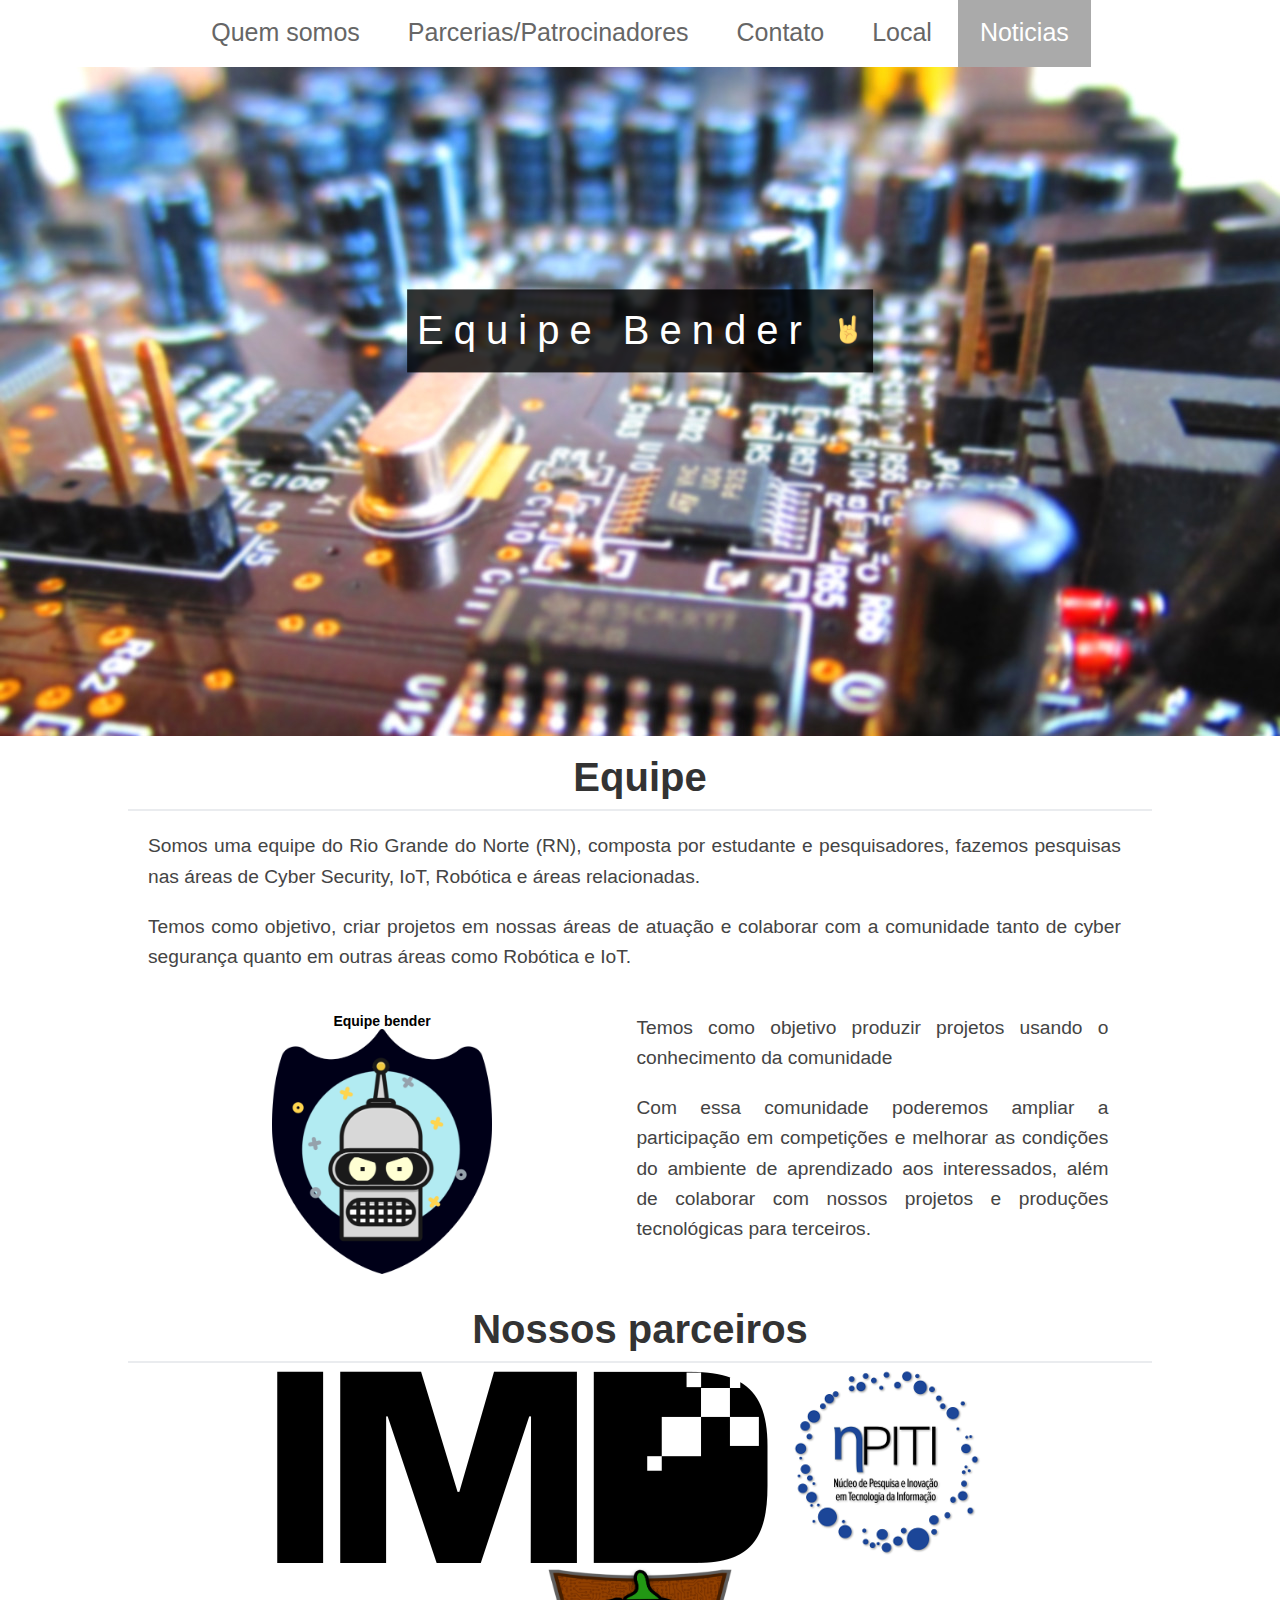
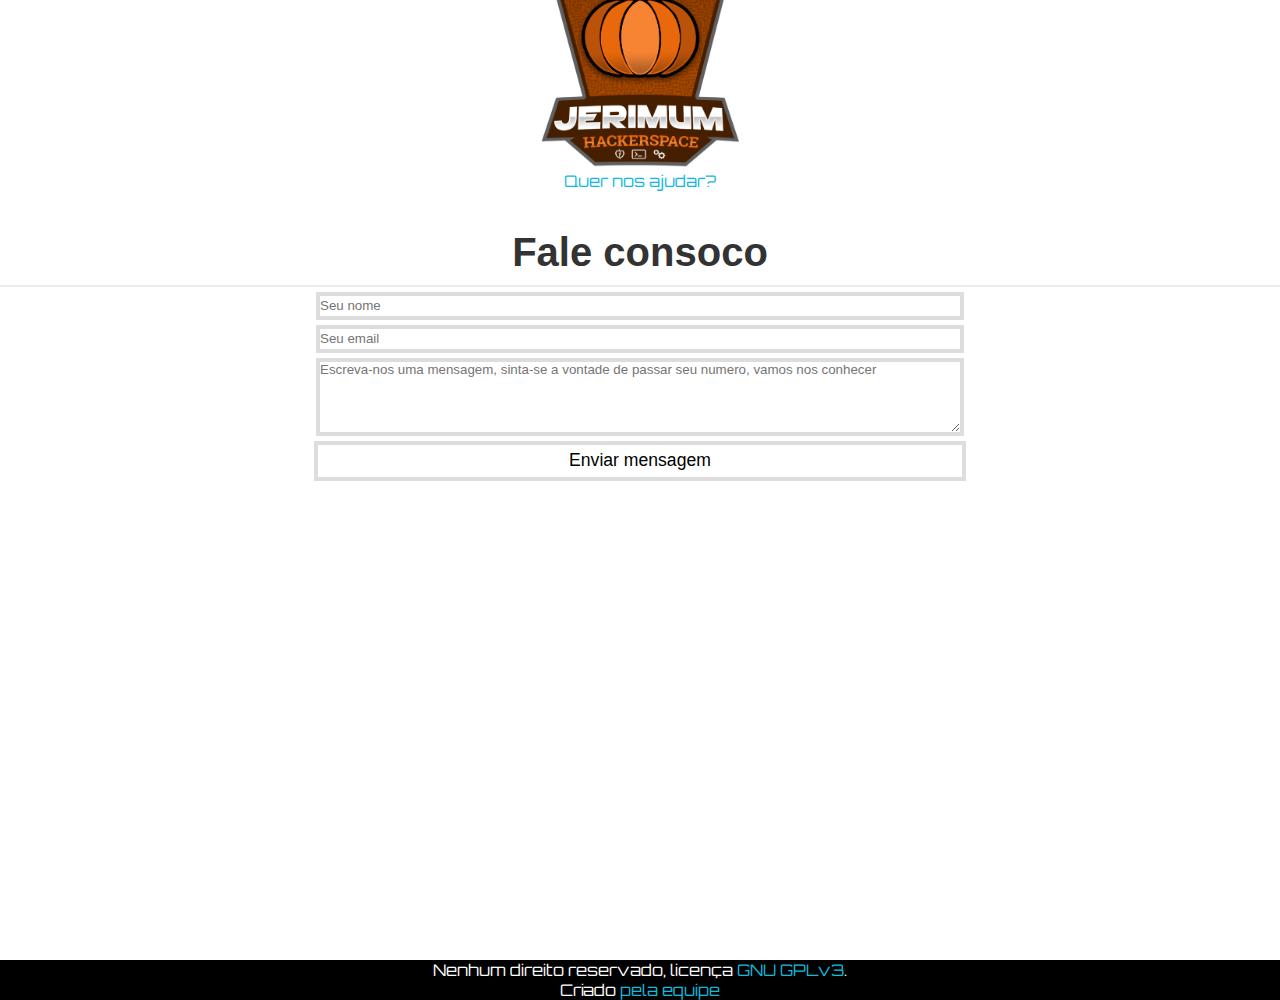
<file: index.html>
<!doctype HTML>
<html >
	<head>
	<!-- Global site tag (gtag.js) - Google Analytics -->
	<script async src="https://www.googletagmanager.com/gtag/js?id=UA-112626775-3"></script>
	<script>
	  window.dataLayer = window.dataLayer || [];
	  function gtag(){dataLayer.push(arguments);}
	  gtag('js', new Date());

	  gtag('config', 'UA-112626775-3');
	</script>

		<meta charset="utf-8"/>
		<title>Bender | Equipe - Bender Robótica | Equipe - NPITI - IMD</title>
		<!-- Metas para ser fodaos -->
		<meta name="viewport" content="width=device-width, user-scalable=no"/>
		<meta name="theme-color" content="#000"/>
		<meta name="robots" content="index, follow"/>
		<meta name="description" content="Equipe Bender. Bender é uma equipe de estudantes e pesquisadores voltado a IoT, robótica, cyber segurança e outros assuntos da área."/>
		<!-- ogs -->
		<meta property="og:site_name" content="Equipe Bender"/>
		<meta property="og:title" content="Bender | Bender Equipe | Team, Robótica, IoT, Security">
		<meta property="og:image" content="assets/loginho.jpeg"/>
		<meta property="og:description" content="Equipe Bender. Bender é uma equipe de estudantes e pesquisadores voltado a IoT, robótica, cyber segurança e outros assuntos da área."/>
		<meta property="og:author" content="Equipe Bender"/>
		<!-- linkagem dos arquivos de estilo CSS-->
		<link rel="stylesheet" href="css/main.css"/>
		<link rel="stylesheet" href="css/home.css"/>
		<script async src="js/hp.js"></script>
		<!-- Facilitar indexação de ferramentas de busca -->
	<script type="application/ld+json">
		{
			"name": "bendermaker.github.io",
			"description": "Equipe Bender. Bender é uma equipe de estudantes e pesquisadores voltado a IoT, robótica, cyber segurança e outros assuntos da área.",
			"@type": "WebSite",
			"url": "https://bendermaker.github.io/",
			"headline": "bendermaker.github.io",
			"@context": "http://schema.org"
		}
	</script>
	</head>

<body onscroll="paralax('section')">
	<menu id="bar">
		<img onclick="menu()" style="height:100%" alt="Botão de menu" src="[data-uri]"/>
		<div data-status="0">
			<!--a href="#sobre" onclick="go(`#sobre`);return false">Sobre</a-->
			<a href="#qmsomos" onclick="go(`#qmsomos`);return false">Quem somos</a>
			<a href="#parcerias" onclick="go(`#parceria`);return false">Parcerias/Patrocinadores</a>
			<a href="#contato" onclick="go(`#contato`);return false">Contato</a>
			<a href="#local" onclick="go(`#local`);return false">Local</a>
			<a href="http://medium.com/@benderm" class="pop" title="Bender Medium" target="_blank">Noticias</a>
		</div>
	</menu>
	<header>
		<div id="particle-canvas">
			<h1> Equipe Bender <img width="30px" alt="icone mão fazendo simbolo de rock" src="assets/metal.svg"/> </h1>
		</div>
	</header>
	<section id="sobre">
		<h1>Equipe</h1>
		<p>
			Somos uma equipe do Rio Grande do Norte (RN), composta por estudante e pesquisadores, fazemos pesquisas nas áreas de Cyber Security, IoT, Robótica e áreas relacionadas.
		</p>
		<p>
			Temos como objetivo, criar projetos em nossas áreas de atuação e colaborar com a comunidade tanto de cyber segurança quanto em outras áreas como Robótica e IoT.
		</p>

		<figure class="left"><br/>
			<figcaption style="font-family:'Lato', sans-serif">Equipe bender</figcaption>
			<img src="assets/lg.png" width="220px" alt="Logo da Equipe de robôtca Bender"/>
		</figure>
		<div class="right">
			<p>
			Temos como objetivo produzir projetos usando o conhecimento da comunidade
			</p>
			<p>
			Com essa comunidade poderemos ampliar a participação em competições e melhorar as condições
			do ambiente de aprendizado aos interessados, além de colaborar com nossos projetos e produções
			tecnológicas para terceiros.
			</p>
		</div>

	</section><!-- Los hermanos hehe -->
	<!--section id="qmsomos">
		<h1>Nossa equipe</h1>
			<div class="ficha">
				<img src="assets/Kadu.jpeg" alt="Desenvolvedor web Carlos"/>
				<div>
					<h3>Carlos Eduardo</h3>
					<p class="bio">
						Bio: Técnico em informática  e estudante de Redes de computadores<br/>
						Portifólio/Lattes: <a href="http://lowliet64.github.io/">Carlos Eduardo</a><br/>
						Whatsapp: <a href="http://api.whatsapp.com/send?1=pt_BR&phone=5584994534610">Carlos (Kadu)</a>
					</p>
				</div>
			</div>

			<div class="ficha">
				<img src="assets/Luis.jpeg" alt="Desenvolvedor desktop Luis"/>
				<div>
					<h3>Luís Vitor</h3>
					<p class="bio">
						Bio:Desenvolvedor desktop, além de realizar soluções voltadas a automação e robótica<br/>
						Portifólio/Lattes: <a href="http://lattes.cnpq.br/6160948059582210">Luis Vitor</a><br/>
						Telegram: <a href="https://web.telegram.org/#/im?p=u163484596_12355098374428012478" target="_blank">Luis vitor</a>
					</p>
				</div>
			</div>

			<div class="ficha">
				<img src="assets/Lucas.jpeg" alt="Desenvolvedor hardware Lucas"/>
				<div>
					<h3>Lucas Henrique</h3>
					<p class="bio">
						Bio: Desenvolvedor de circuitos eletroeletrônicos e programador de baixo nível<br/>
						Portifólio/Lattes: <a href="https://about.me/lucasHAR">Lucas Henrique</a><br/>
						Telegram: <a href="https://web.telegram.org/#/im?p=u589593527_8053611275868542335">@LucasHenrique</a>
					</p>
				</div>
			</div>

			<div class="ficha">
				<img src="assets/Julio.jpeg" alt="Desenvolvedor Full-stack Julio"/>
				<div>
					<h3>Julio Lira</h3>
					<p class="bio">
						Bio: Desenvolvedor web fullstack e administrador Linux de infra<br/>
						Portifólio/Lattes: <a href="https://jul10l1r4.github.io/">Jul10l1r4.github.io</a><br/>
						Telegram: <a href="https://web.telegram.org/#/im?p=@jul10l1r4">Julio Lira</a>
					</p>
				</div>
			</div>

    </section-->
	<section id="parceria">
		<h1>Nossos parceiros</h1>
		<a href="https://portal.imd.ufrn.br/portal/" target="_blank">
			<img src="assets/imd.png" title="Parceira IMD" alt="Logo do Instituto metropole digital"/>
		</a>
		<a href="https://portal.imd.ufrn.br/portal/npiti" target="_blank">
			<img src="assets/npiti.png" title="Parceira NPITI" alt="Logo do Núcleo de Pesquisa e Inovação em Tecnologia da Informação"/>
		</a><br/>
		<a href="https://jerimumhs.org/" target="_blank">
			<img src="assets/jh.png" height="200px" title="Comunidade Jerimum Hackerspace" alt="Logo da comunidade Jerimum hackerspace"/>
		</a><br/>
		<a onclick="go(`#contato`);return false" href="#contato">Quer nos ajudar?</a>
	</section>
		<div id="contato" class="formulario">
			<h1>Fale consoco</h1>
		<form method="post" action="ir">
			<input style="animation-name:nwod;animation-duration:.6s" class="name" type="text" placeholder="Seu nome" required/>
			<input style="animation-name:nwod;animation-duration:.6s" class="email" type="email" placeholder="Seu email" required/>
			<textarea style="animation-name:nwod;animation-duration:.6s" placeholder="Escreva-nos uma mensagem, sinta-se a vontade de passar seu numero, vamos nos conhecer" required></textarea>
			<button style="animation-name:nwod;animation-duration:.6s;cursor:pointer" class="botaor blue"
			onclick=' enviar(".name", ".email", "textarea", "form");return false'>
			 Enviar mensagem
			</button>
		</form>
	</div>
	<div id="local" style="width:100%">
			<iframe title="Nosso endereço" alt="nosso endereço" src="https://www.google.com/maps/embed?pb=!1m14!1m8!1m3!1d15876.369232366493!2d-35.1975907!3d-5.8426131!3m2!1i1024!2i768!4f13.1!3m3!1m2!1s0x0%3A0xabb3602289e556c0!2snPITI+-+N%C3%BAcleo+de+Pesquisa+e+Inova%C3%A7%C3%A3o+em+Tecnologia+da+Informa%C3%A7%C3%A3o+-+IMD%2FUFRN!5e0!3m2!1spt-BR!2sbr!4v1527698066152" width="100%" height="450" frameborder="0" style="border:0" allowfullscreen></iframe>
		</div>
	<footer style="color:#fff">
		Nenhum direito reservado, licença <a href="https://www.gnu.org/licenses/gpl-3.0.pt-br.html" target="_blank">GNU GPLv3</a>.<br/>
		Criado <a href="https://github.com/bendermaker/bendermaker.github.io/graphs/contributors" target="_blank">pela equipe<br/></a>
	</footer>
</body>

</html>
</file>
<file: css/main.css>
/* latin */
@import url('https://fonts.googleapis.com/css?family=Orbitron');

*{
	font-family:"Orbitron";
	transition-duration:0s;
	margin:0;
	padding:0;
	text-rendering: optimizespeed;
}body{
	overflow-y:hidden
}
body, html{
	left:0;
	right:0;
	top:0;
	width:100%;
	overflow-x:hidden
}body{
	background-color:#000
}
.center{
/*	margin:auto;*/
	z-index:2;
	text-align:center;
	margin: auto;
}
a{color:green;}
body{/* ____ Configuração para a animação*/
  scroll-behavior: smooth;	
}
@font-face {/* Fonte livre */
  font-family: 'OpenSansEmoji';
  font-style: regular;
  src: url("OpenSansEmoji.ttf")
}
@font-face {/* Fonte privados */
  font-family: 'Segoe UI Emoji';
  font-style: normal;
  src: url("seguiemj.ttf")
}
.emoj{/* Font mozilla ❤ */
	font-family:"EmojiOne Mozilla";
}
p{
	font-family: medium-content-sans-serif-font,-apple-system,BlinkMacSystemFont,"Segoe UI",Roboto,Oxygen,Ubuntu,Cantarell,"Open Sans","Helvetica Neue", sans-serif;
	text-align:justify;
	margin:20px;
	font-size: 20px;
	color:#444;
	font-weight: 400;
	line-height: 1.58;
	max-width:95%;
	min-width:60%
}
h1, h2{
	color:#333;
	text-align:center;
	font-weight: 600;
	line-height: 1.58;
	font-family: -apple-system,BlinkMacSystemFont,"Segoe UI",Roboto,Oxygen-Sans,Ubuntu,Cantarell,"Helvetica Neue",sans-serif;
}
h1{
	font-size:40px;
	border-bottom:2px solid #EAECEF;
}
/* Suporte a tag <figure> */
figure{
	/* Configure a ação que deja */
}/* E essa outra tem que ficar dentro da tag figure, aqui dentro fica a descrição da imagem(importantissimo)*/
figure>img{
	min-width:90px;
	max-width:90%;
}
figcaption{
	color:#000;
	font-size:14px;
	font-weight: bold;
	text-align:center;
}
/* Tag code, onde fica o código */
code{
	font-family: 'Source Code Pro', monospace;
	border-radius:3px;
	background:#eee;
	padding:5px;
	color: #bf616a;
}/* Blockquote, para falar frase ou citações */
blockquote{
	border-left:3px solid #000;
	margin-left:10%;
	padding:0 15px;
	font-weight:400;
	font-style: italic;
	text-align:left;
}
hr{
	height:0px;
	margin-top:52px;
	margin-bottom:42px;
	border:0;
	text-align:center;
	font-weight:bold;
	font-size:30px;
}/* aqueles três pontinhos lekais . . . */
hr:before{
    content: '...';
    display: inline-block;
    margin-left: .6em;
		letter-spacing: .6em;
    color: rgba(0,0,0,.68);
    position: relative;
    top: -30px;
}
.pre{
	font-style:italic;
	color:#000;
}
a{
	color:#1bd;
	text-decoration:none;
}
a:hover{
	color:#0ac;
}
/* Para o topo, botão */
.tutop{ /* Este é para o padrão, não queremos que nosso botão apareça para uma pessoa que já est no topo né?! */
	display:none;
}/* Este, já é a instrução para quando o sueito descer */
.totop, .totop img{
	width:60px;
	height:60px;
	bottom:40px;
	right:40px;
	z-index:3;
	opacity:.9;
	position:fixed;
}/* Leve efeito para identificar que o botão não é objeto do texto */
.totop:hover{
	opacity:1
}/* Animação, ver arquivo Ecmascript/scroll-*, onde faz referencia a essa animação */
footer{
	botton:0;
	left:0;
	right:0;
	background-color:#000;
	position:relative;
	text-align:center
}footer>*>img{
	height:100px
}
@keyframes totop{
	0%{
		opacity:0
	}100%{
		opacity:.9
	}
}/* mesmo comentário da linha 18 */
@keyframes tutop{
	0%{
		opacity:.9
	}100%{
		opacity:0
	}
}
</file>
<file: css/home.css>
body{
	background-color:#fff
}
menu#bar{
	height:49px;
	padding-top:18px;
	position:fixed;
	top:0;
	left:0;
	right:0;
	z-index:5;
	background-color:rgba(255,255,255,0.8);
	text-align:center;
	transition-duration:1s
}menu#bar>img{
	display:none
}
menu#bar>div>a{
	padding: 21px 22px;
	color:#666;
	font-size: 25px;
	font-weight:300;
	transition-duration:.7s;
	font-family: "Lato",sans-serif;
}menu#bar>div>a.pop{
	background-color:#aaa;
	color:#fff
}
menu#bar>div>a:hover{
	text-decoration:underline;
	color:#000;
	background-color:#aaa;
	text-decoration:none
}menu#bar:hover{
	background-color:#fff;
	transition-duration:1s
}
#particle-canvas{
	position:relative;
	left:0;
	right:0;
	top:0;
	height:30em;
	z-index:1;
	background-color:#000;
	background-image:url(../assets/bg.jpg);
	background-attachment:fixed;
	background-size:cover;
	padding-top:20%;
}#particle-canvas>*{
	margin:auto;
	color:#fff;
	border:none;
	background-color:rgba(0,0,0,0.8)
}#particle-canvas>h1{
	position: absolute;
	top: 45%;
	left: 50%;
	padding:10px;
	transform: translate(-50%,-50%);
	color: white;
	font-weight:200;
	letter-spacing: 10px;
	/*font-family:"Orbitron";*/
	text-align: center;
}
section{
	color:#000;
	text-align:center;
	padding-top:10px;
	position:relative;
	background-color:#fff;
	width:80%;
	margin:auto;
	padding-bottom:10px;
}section>p,section>*>p,section>*>*>p{
	font-family: medium-content-sans-serif-font,-apple-system,BlinkMacSystemFont,"Segoe UI",Roboto,Oxygen,Ubuntu,Cantarell,"Open Sans","Helvetica Neue", sans-serif;
	font-size:1.2em;
	font-weight:100;
	text-align:justify;
}section>a>img{
	width:auto;
}
section>div.ficha{
	border-radius: 10px;
	width:100%;
	text-align:left;
	background:#ddd;
	padding:0px;
	margin-top:10px;
	border-top:5px solid #ddd;
}section>div.ficha>img{
	border-radius: 10px;
	width:150px;
	display:inline-block;
	margin:10px;
}section>div.ficha>div{
	display:inline-block;
	vertical-align:top;
	margin:0;
}
/*posicionamento do titulo dentro das fichas*/
section>div.ficha>div>h3{
 text-align: justify;
 margin-top: 10px;

}
.left{
	width:45%;
	display:inline-block;
	margin-left:0px;
	position:relative
}div.right{
	width:50%;
	vertical-align: top;
	display:inline-block;
	margin-right:0px;
	position:relative
}
.formulario{
	width:100%;
	display:block;
	padding: 20px 0px;
	left:0;
}
input, textarea{
	display:block;
	background-color:#fff;
	margin:5px;
	border:none;
	border:4px solid #ddd;
	height:20px;
	width:50%;
	margin-left:auto;
	margin-right:auto;
	color:#000;
	font-family: medium-content-sans-serif-font,-apple-system,BlinkMacSystemFont,"Segoe UI",Roboto,Oxygen,Ubuntu,Cantarell,"Open Sans","Helvetica Neue", sans-serif;
}textarea{
	height:70px;
}
.botaor{
	font-family: medium-content-sans-serif-font,-apple-system,BlinkMacSystemFont,"Segoe UI",Roboto,Oxygen,Ubuntu,Cantarell,"Open Sans","Helvetica Neue", sans-serif;
	font-size:1.1em;
	height:40px;
	width:51%;
	transition-duration:.6s;
	display:block;
	background-color:#fff;
	margin:5px;
	border:none;
	border:4px solid #ddd;
	margin-left:auto;
	margin-right:auto;
	color:#000;
}
/*
	Classes de atribuiçoes
*/
.dark,.dark>*{
	color:#ddd;
	background-color:#333;
}
@media (max-width:1050px){
	menu#bar>div{/* ##### Menu */
		display:none;
	}
	menu#bar>div>a{
		display:block
	}
	menu#bar>img{
		display:block;
		margin:auto;
		transition-duration:0.8s
	}.rod{
		transform: rotate(90deg);
		transition-duration:0.8s
	}
	menu#bar{
		padding:0;
		height:49px;
		height:auto
	}.left{/* Texto */
		width:100%;
		display:block;
		margin:auto
	}div.right{
		width:100%;
		vertical-align: !important;
		display:block;
		margin:auto
	}section>div.ficha>div>h3{/* Potifolios */
		text-align:center
	}section>div.ficha>img{
		margin:auto;
		border-radius:50%;
		display:block
	}section#parceria>a>img{
		width:100%;
	}.formulario{
		padding:5px;
		width:100%;
		margin-left:0px;
		position:relative
	}input, textarea{
		margin:10px auto;
		padding:1px;
	}
}
</file>
